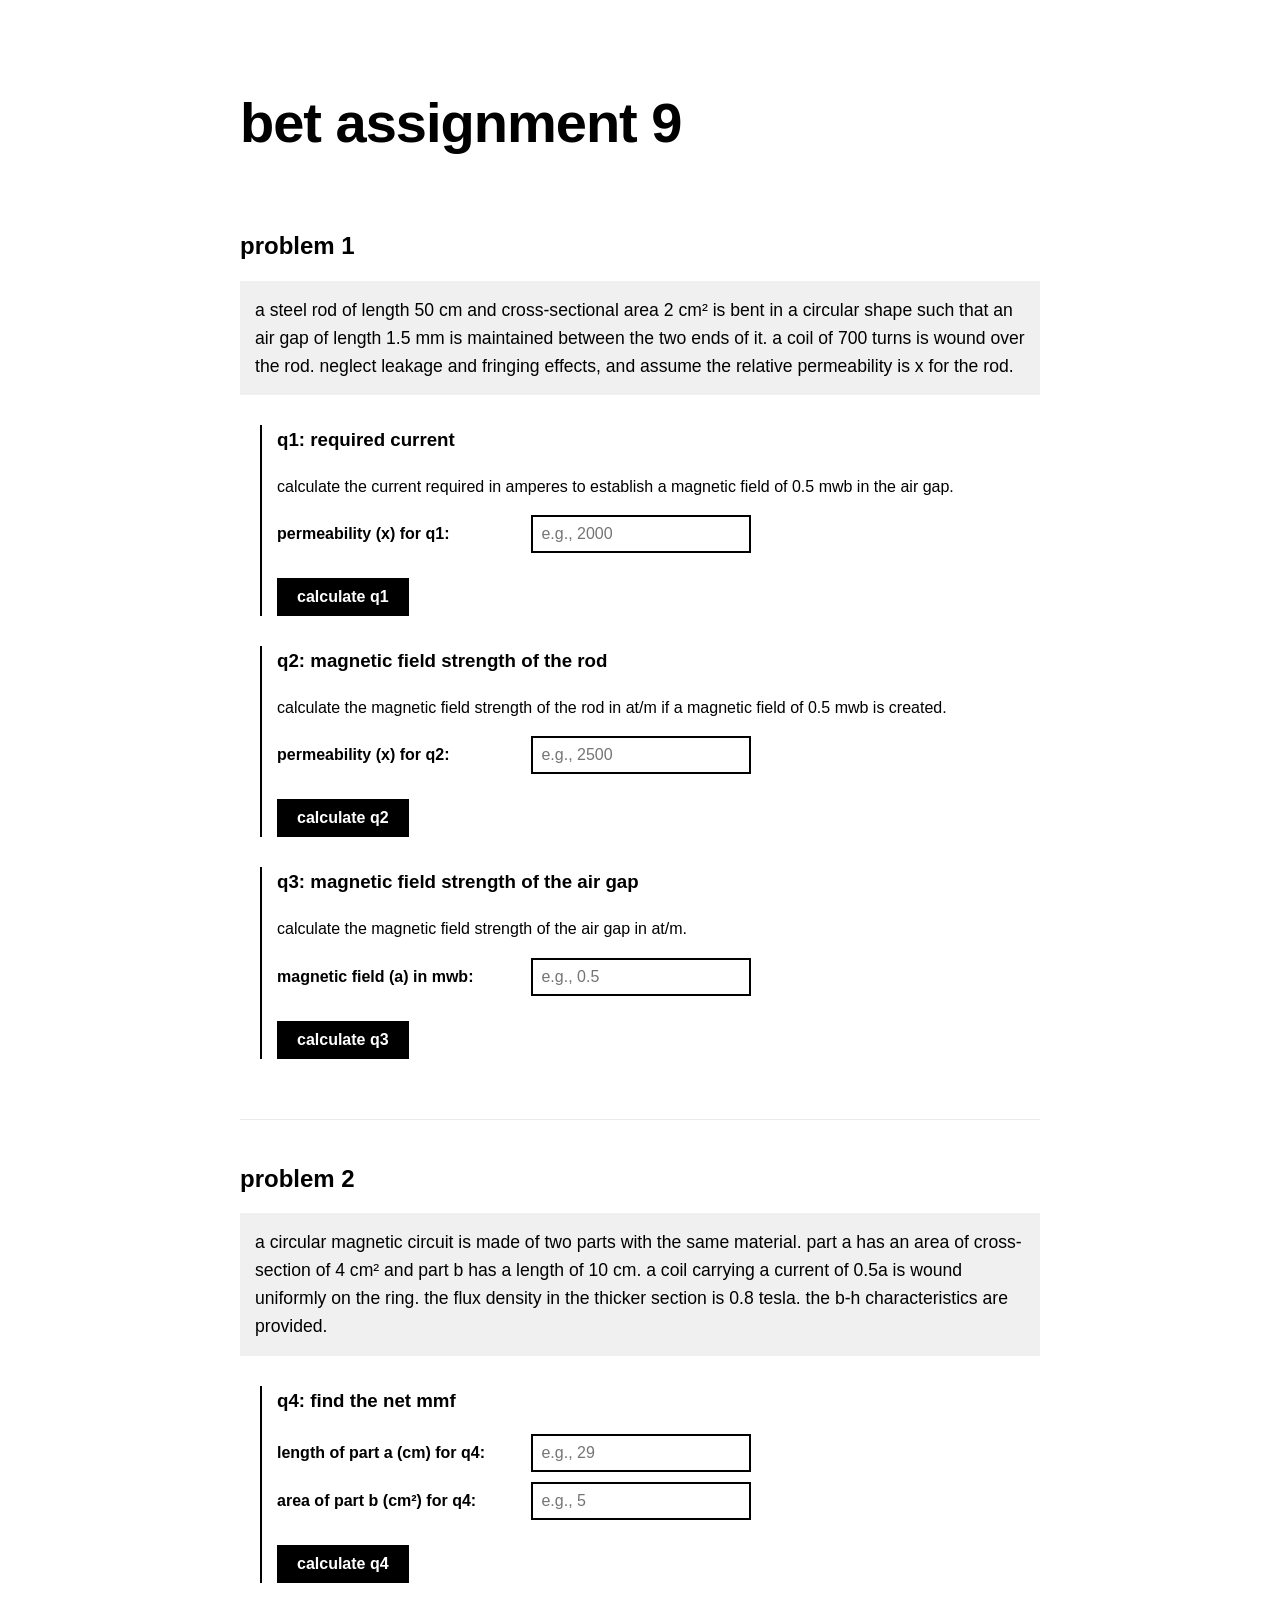
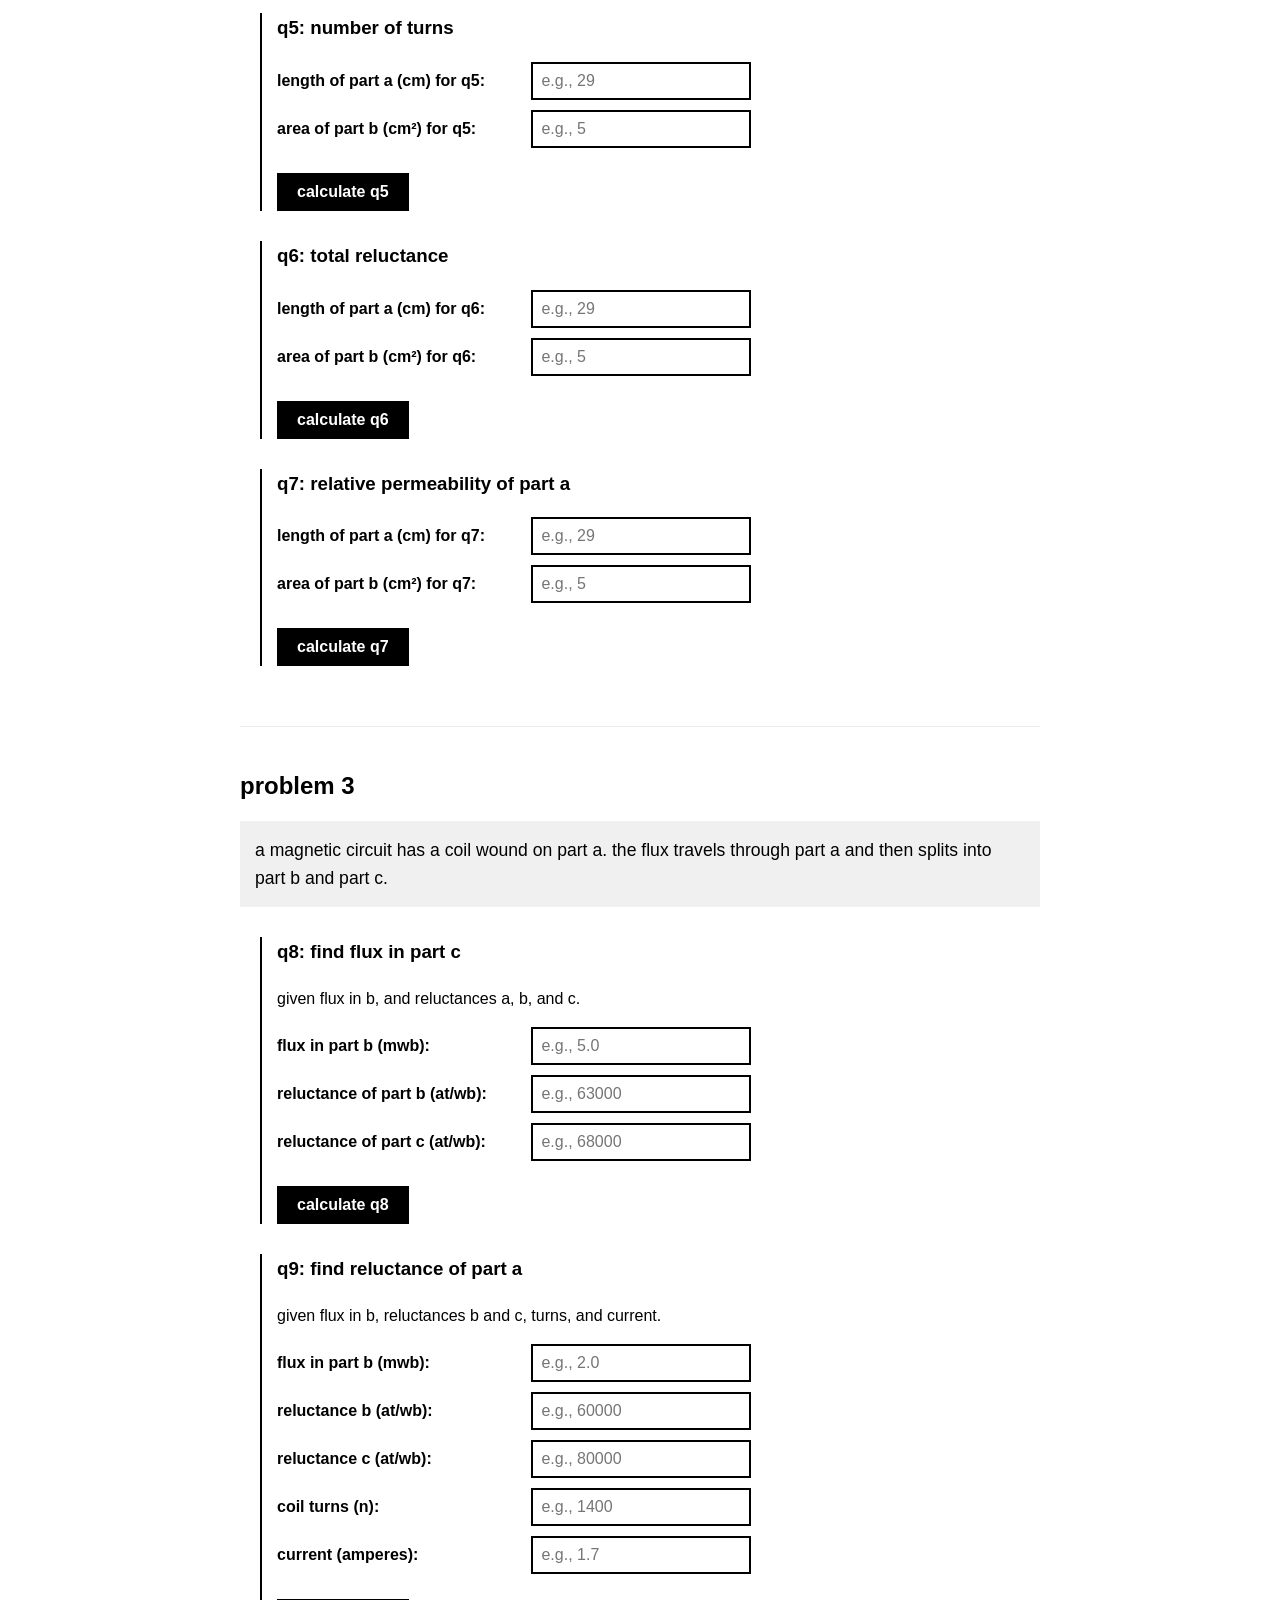
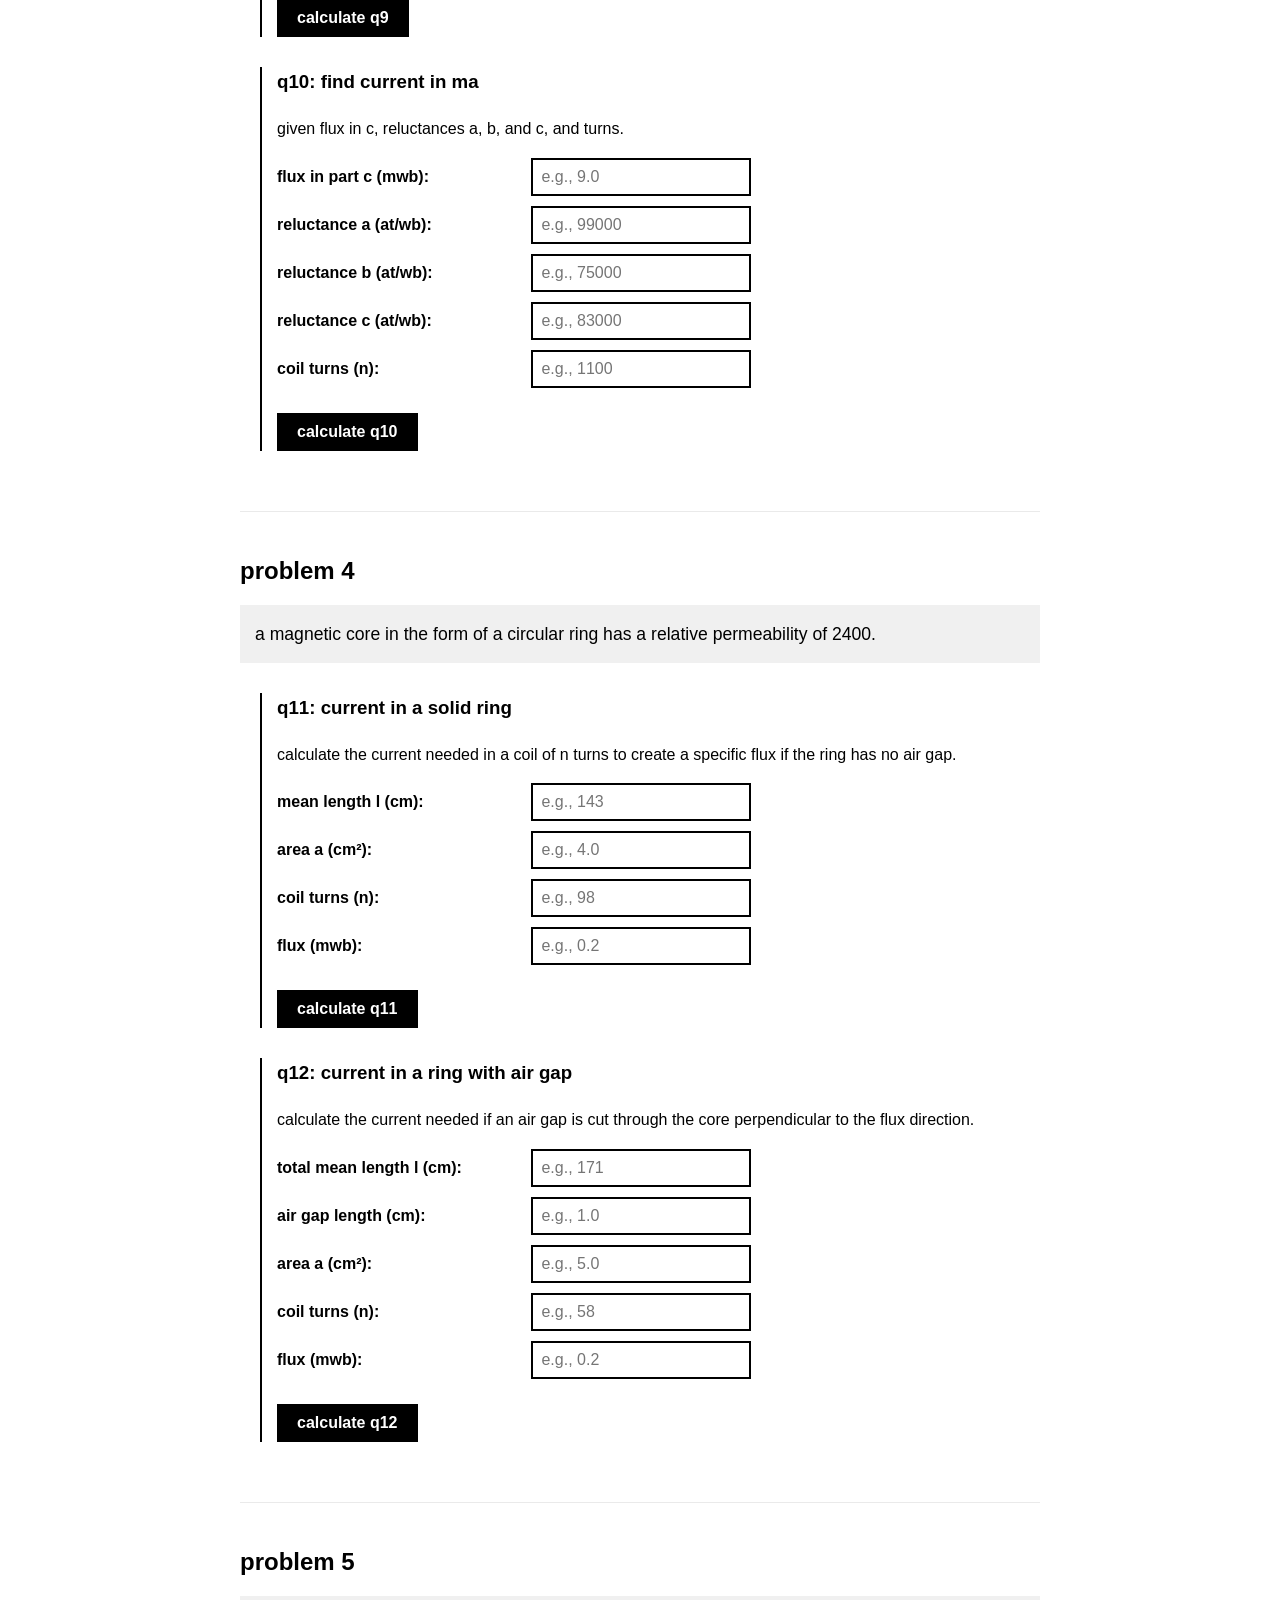
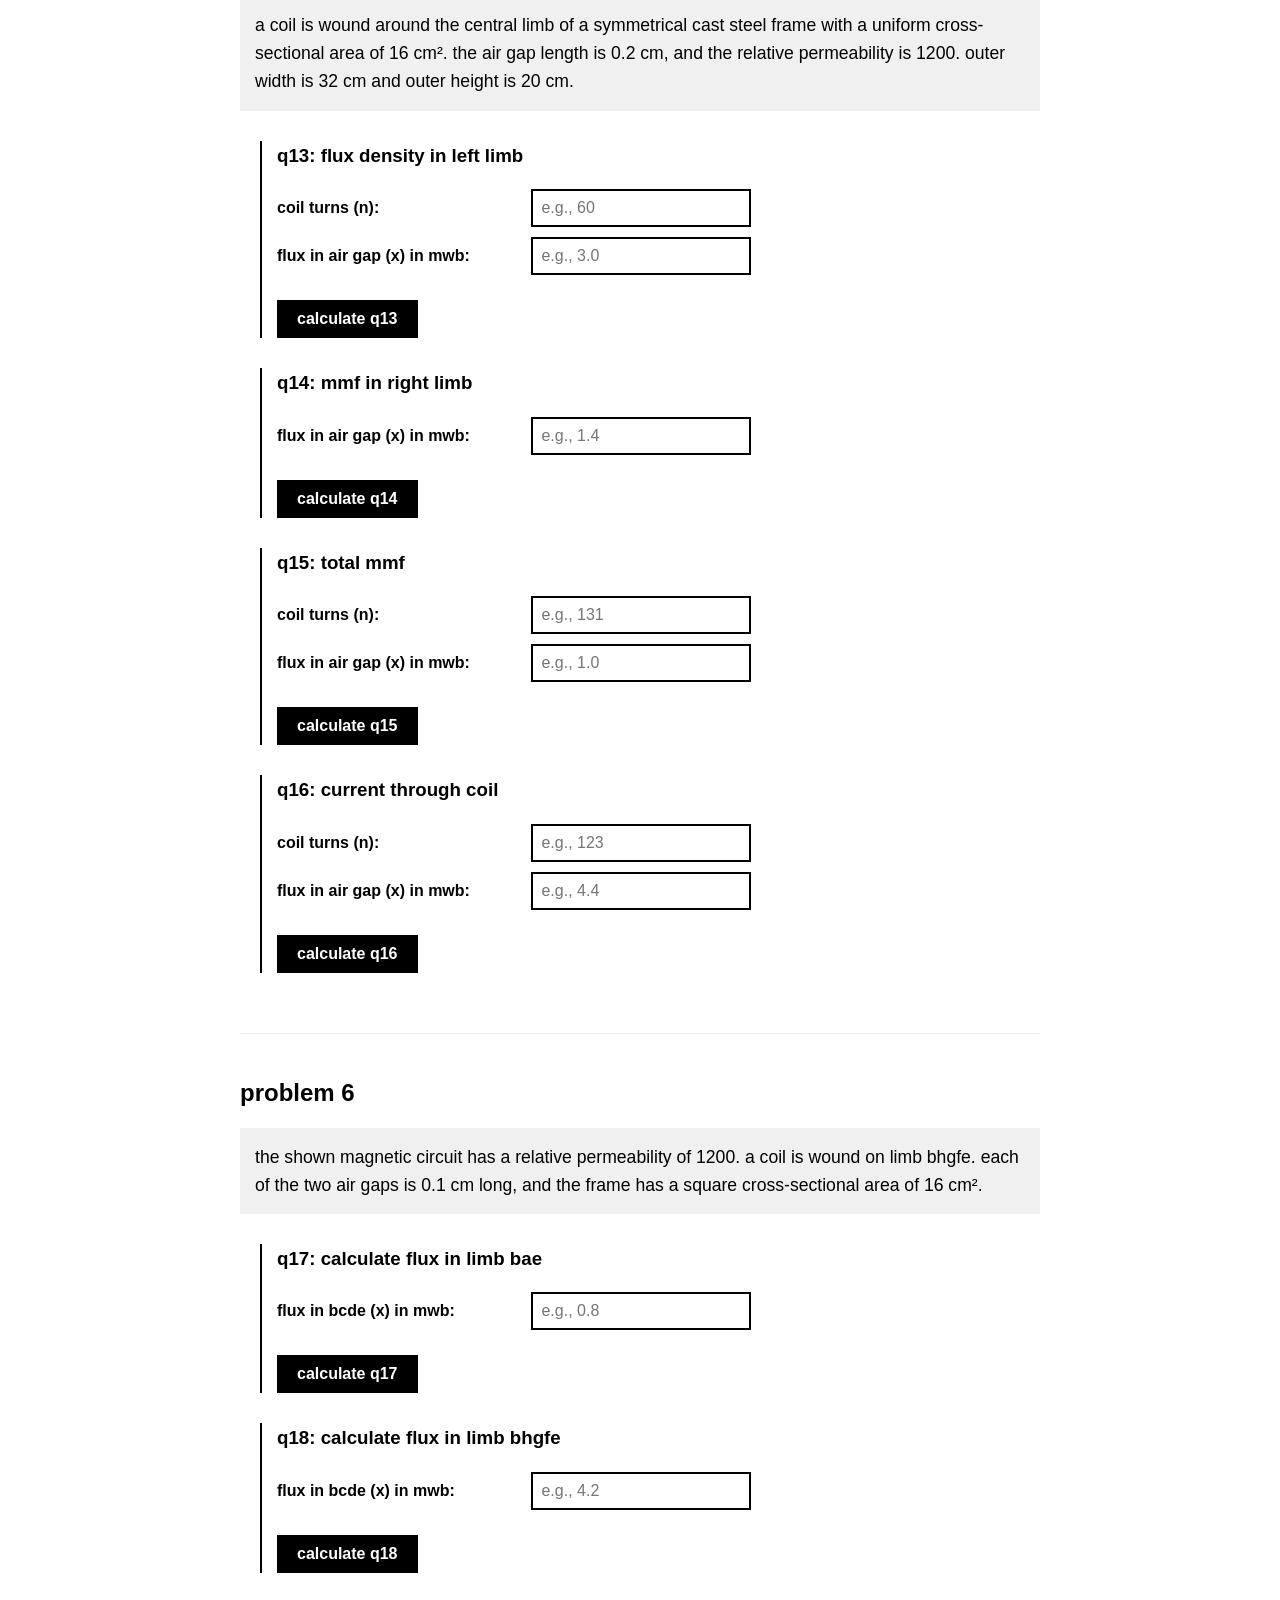
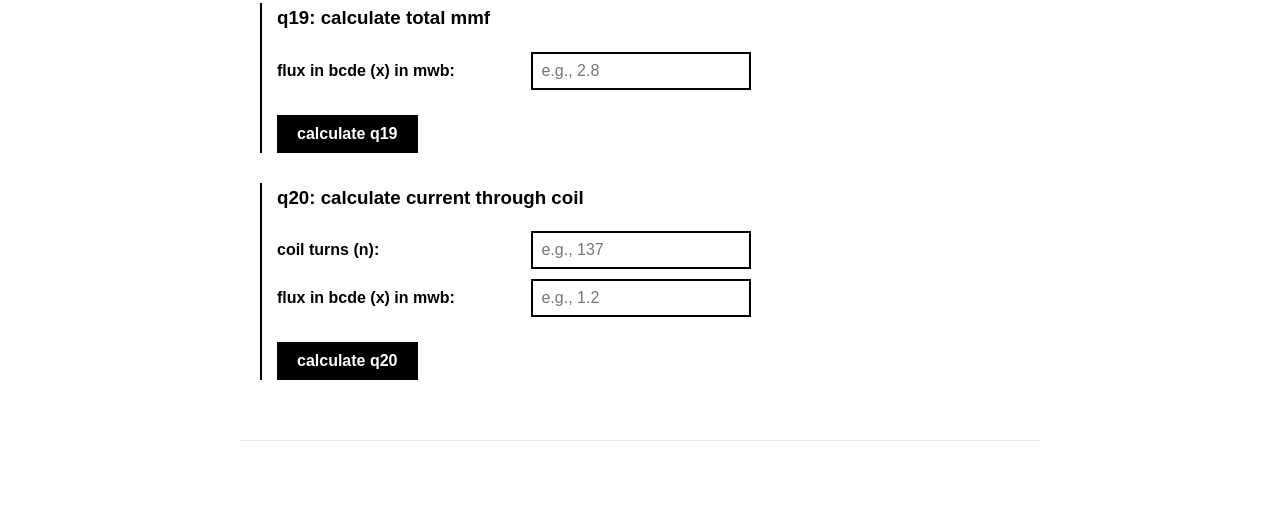
<file: bet9/index.html>
<!DOCTYPE html>
<html lang="en">
<head>
    <meta charset="UTF-8">
    <meta name="viewport" content="width=device-width, initial-scale=1.0">
    <title>bet assignment 9</title>
    <link rel="stylesheet" href="style.css">
</head>
<body>

    <h1>bet assignment 9</h1>

    <div class="question-block">
        <h2>problem 1</h2>
        <div class="problem-text">
            a steel rod of length 50 cm and cross-sectional area 2 cm² is bent in a circular shape such that an air gap of length 1.5 mm is maintained between the two ends of it. a coil of 700 turns is wound over the rod. neglect leakage and fringing effects, and assume the relative permeability is x for the rod.
        </div>

        <div class="sub-question">
            <h3>q1: required current</h3>
            <p>calculate the current required in amperes to establish a magnetic field of 0.5 mwb in the air gap.</p>
            <div class="input-group">
                <label>permeability (x) for q1:</label>
                <input type="number" id="p1q1-x" placeholder="e.g., 2000">
            </div>
            <button onclick="calcP1Q1()">calculate q1</button>
            <div class="result" id="p1q1-result"></div>
        </div>

        <div class="sub-question">
            <h3>q2: magnetic field strength of the rod</h3>
            <p>calculate the magnetic field strength of the rod in at/m if a magnetic field of 0.5 mwb is created.</p>
            <div class="input-group">
                <label>permeability (x) for q2:</label>
                <input type="number" id="p1q2-x" placeholder="e.g., 2500">
            </div>
            <button onclick="calcP1Q2()">calculate q2</button>
            <div class="result" id="p1q2-result"></div>
        </div>

        <div class="sub-question">
            <h3>q3: magnetic field strength of the air gap</h3>
            <p>calculate the magnetic field strength of the air gap in at/m.</p>
            <div class="input-group">
                <label>magnetic field (a) in mwb:</label>
                <input type="number" id="p1q3-flux" placeholder="e.g., 0.5">
            </div>
            <button onclick="calcP1Q3()">calculate q3</button>
            <div class="result" id="p1q3-result"></div>
        </div>
    </div>

    <div class="question-block">
        <h2>problem 2</h2>
        <div class="problem-text">
            a circular magnetic circuit is made of two parts with the same material. part a has an area of cross-section of 4 cm² and part b has a length of 10 cm. a coil carrying a current of 0.5a is wound uniformly on the ring. the flux density in the thicker section is 0.8 tesla. the b-h characteristics are provided.
        </div>

        <div class="sub-question">
            <h3>q4: find the net mmf</h3>
            <div class="input-group">
                <label>length of part a (cm) for q4:</label>
                <input type="number" id="p2q4-len" placeholder="e.g., 29">
            </div>
            <div class="input-group">
                <label>area of part b (cm²) for q4:</label>
                <input type="number" id="p2q4-area" placeholder="e.g., 5">
            </div>
            <button onclick="calcP2Q4()">calculate q4</button>
            <div class="result" id="p2q4-result"></div>
        </div>

        <div class="sub-question">
            <h3>q5: number of turns</h3>
            <div class="input-group">
                <label>length of part a (cm) for q5:</label>
                <input type="number" id="p2q5-len" placeholder="e.g., 29">
            </div>
            <div class="input-group">
                <label>area of part b (cm²) for q5:</label>
                <input type="number" id="p2q5-area" placeholder="e.g., 5">
            </div>
            <button onclick="calcP2Q5()">calculate q5</button>
            <div class="result" id="p2q5-result"></div>
        </div>

        <div class="sub-question">
            <h3>q6: total reluctance</h3>
            <div class="input-group">
                <label>length of part a (cm) for q6:</label>
                <input type="number" id="p2q6-len" placeholder="e.g., 29">
            </div>
            <div class="input-group">
                <label>area of part b (cm²) for q6:</label>
                <input type="number" id="p2q6-area" placeholder="e.g., 5">
            </div>
            <button onclick="calcP2Q6()">calculate q6</button>
            <div class="result" id="p2q6-result"></div>
        </div>

        <div class="sub-question">
            <h3>q7: relative permeability of part a</h3>
            <div class="input-group">
                <label>length of part a (cm) for q7:</label>
                <input type="number" id="p2q7-len" placeholder="e.g., 29">
            </div>
            <div class="input-group">
                <label>area of part b (cm²) for q7:</label>
                <input type="number" id="p2q7-area" placeholder="e.g., 5">
            </div>
            <button onclick="calcP2Q7()">calculate q7</button>
            <div class="result" id="p2q7-result"></div>
        </div>
    </div>

    <div class="question-block">
        <h2>problem 3</h2>
        <div class="problem-text">
            a magnetic circuit has a coil wound on part a. the flux travels through part a and then splits into part b and part c.
        </div>

        <div class="sub-question">
            <h3>q8: find flux in part c</h3>
            <p>given flux in b, and reluctances a, b, and c.</p>
            <div class="input-group">
                <label>flux in part b (mwb):</label>
                <input type="number" id="p3q1-flux-b" placeholder="e.g., 5.0">
            </div>
            <div class="input-group">
                <label>reluctance of part b (at/wb):</label>
                <input type="number" id="p3q1-rel-b" placeholder="e.g., 63000">
            </div>
            <div class="input-group">
                <label>reluctance of part c (at/wb):</label>
                <input type="number" id="p3q1-rel-c" placeholder="e.g., 68000">
            </div>
            <button onclick="calcP3Q1()">calculate q8</button>
            <div class="result" id="p3q1-result"></div>
        </div>

        <div class="sub-question">
            <h3>q9: find reluctance of part a</h3>
            <p>given flux in b, reluctances b and c, turns, and current.</p>
            <div class="input-group">
                <label>flux in part b (mwb):</label>
                <input type="number" id="p3q2-flux-b" placeholder="e.g., 2.0">
            </div>
            <div class="input-group">
                <label>reluctance b (at/wb):</label>
                <input type="number" id="p3q2-rel-b" placeholder="e.g., 60000">
            </div>
            <div class="input-group">
                <label>reluctance c (at/wb):</label>
                <input type="number" id="p3q2-rel-c" placeholder="e.g., 80000">
            </div>
            <div class="input-group">
                <label>coil turns (n):</label>
                <input type="number" id="p3q2-turns" placeholder="e.g., 1400">
            </div>
            <div class="input-group">
                <label>current (amperes):</label>
                <input type="number" id="p3q2-current" placeholder="e.g., 1.7">
            </div>
            <button onclick="calcP3Q2()">calculate q9</button>
            <div class="result" id="p3q2-result"></div>
        </div>

        <div class="sub-question">
            <h3>q10: find current in ma</h3>
            <p>given flux in c, reluctances a, b, and c, and turns.</p>
            <div class="input-group">
                <label>flux in part c (mwb):</label>
                <input type="number" id="p3q3-flux-c" placeholder="e.g., 9.0">
            </div>
            <div class="input-group">
                <label>reluctance a (at/wb):</label>
                <input type="number" id="p3q3-rel-a" placeholder="e.g., 99000">
            </div>
            <div class="input-group">
                <label>reluctance b (at/wb):</label>
                <input type="number" id="p3q3-rel-b" placeholder="e.g., 75000">
            </div>
            <div class="input-group">
                <label>reluctance c (at/wb):</label>
                <input type="number" id="p3q3-rel-c" placeholder="e.g., 83000">
            </div>
            <div class="input-group">
                <label>coil turns (n):</label>
                <input type="number" id="p3q3-turns" placeholder="e.g., 1100">
            </div>
            <button onclick="calcP3Q3()">calculate q10</button>
            <div class="result" id="p3q3-result"></div>
        </div>
    </div>

    <div class="question-block">
        <h2>problem 4</h2>
        <div class="problem-text">
            a magnetic core in the form of a circular ring has a relative permeability of 2400. 
        </div>

        <div class="sub-question">
            <h3>q11: current in a solid ring</h3>
            <p>calculate the current needed in a coil of n turns to create a specific flux if the ring has no air gap.</p>
            <div class="input-group">
                <label>mean length l (cm):</label>
                <input type="number" id="p4q11-len" placeholder="e.g., 143">
            </div>
            <div class="input-group">
                <label>area a (cm²):</label>
                <input type="number" id="p4q11-area" placeholder="e.g., 4.0">
            </div>
            <div class="input-group">
                <label>coil turns (n):</label>
                <input type="number" id="p4q11-turns" placeholder="e.g., 98">
            </div>
            <div class="input-group">
                <label>flux (mwb):</label>
                <input type="number" id="p4q11-flux" placeholder="e.g., 0.2">
            </div>
            <button onclick="calcP4Q11()">calculate q11</button>
            <div class="result" id="p4q11-result"></div>
        </div>

        <div class="sub-question">
            <h3>q12: current in a ring with air gap</h3>
            <p>calculate the current needed if an air gap is cut through the core perpendicular to the flux direction.</p>
            <div class="input-group">
                <label>total mean length l (cm):</label>
                <input type="number" id="p4q12-len" placeholder="e.g., 171">
            </div>
            <div class="input-group">
                <label>air gap length (cm):</label>
                <input type="number" id="p4q12-gap" placeholder="e.g., 1.0">
            </div>
            <div class="input-group">
                <label>area a (cm²):</label>
                <input type="number" id="p4q12-area" placeholder="e.g., 5.0">
            </div>
            <div class="input-group">
                <label>coil turns (n):</label>
                <input type="number" id="p4q12-turns" placeholder="e.g., 58">
            </div>
            <div class="input-group">
                <label>flux (mwb):</label>
                <input type="number" id="p4q12-flux" placeholder="e.g., 0.2">
            </div>
            <button onclick="calcP4Q12()">calculate q12</button>
            <div class="result" id="p4q12-result"></div>
        </div>
    </div>

    <div class="question-block">
        <h2>problem 5</h2>
        <div class="problem-text">
            a coil is wound around the central limb of a symmetrical cast steel frame with a uniform cross-sectional area of 16 cm². the air gap length is 0.2 cm, and the relative permeability is 1200. outer width is 32 cm and outer height is 20 cm.
        </div>

        <div class="sub-question">
            <h3>q13: flux density in left limb</h3>
            <div class="input-group">
                <label>coil turns (n):</label>
                <input type="number" id="p5q13-turns" placeholder="e.g., 60">
            </div>
            <div class="input-group">
                <label>flux in air gap (x) in mwb:</label>
                <input type="number" id="p5q13-flux" placeholder="e.g., 3.0">
            </div>
            <button onclick="calcP5Q13()">calculate q13</button>
            <div class="result" id="p5q13-result"></div>
        </div>

        <div class="sub-question">
            <h3>q14: mmf in right limb</h3>
            <div class="input-group">
                <label>flux in air gap (x) in mwb:</label>
                <input type="number" id="p5q14-flux" placeholder="e.g., 1.4">
            </div>
            <button onclick="calcP5Q14()">calculate q14</button>
            <div class="result" id="p5q14-result"></div>
        </div>

        <div class="sub-question">
            <h3>q15: total mmf</h3>
            <div class="input-group">
                <label>coil turns (n):</label>
                <input type="number" id="p5q15-turns" placeholder="e.g., 131">
            </div>
            <div class="input-group">
                <label>flux in air gap (x) in mwb:</label>
                <input type="number" id="p5q15-flux" placeholder="e.g., 1.0">
            </div>
            <button onclick="calcP5Q15()">calculate q15</button>
            <div class="result" id="p5q15-result"></div>
        </div>

        <div class="sub-question">
            <h3>q16: current through coil</h3>
            <div class="input-group">
                <label>coil turns (n):</label>
                <input type="number" id="p5q16-turns" placeholder="e.g., 123">
            </div>
            <div class="input-group">
                <label>flux in air gap (x) in mwb:</label>
                <input type="number" id="p5q16-flux" placeholder="e.g., 4.4">
            </div>
            <button onclick="calcP5Q16()">calculate q16</button>
            <div class="result" id="p5q16-result"></div>
        </div>
    </div>

    <div class="question-block">
        <h2>problem 6</h2>
        <div class="problem-text">
            the shown magnetic circuit has a relative permeability of 1200. a coil is wound on limb bhgfe. each of the two air gaps is 0.1 cm long, and the frame has a square cross-sectional area of 16 cm². 
        </div>

        <div class="sub-question">
            <h3>q17: calculate flux in limb bae</h3>
            <div class="input-group">
                <label>flux in bcde (x) in mwb:</label>
                <input type="number" id="p6q17-flux" placeholder="e.g., 0.8">
            </div>
            <button onclick="calcP6Q17()">calculate q17</button>
            <div class="result" id="p6q17-result"></div>
        </div>

        <div class="sub-question">
            <h3>q18: calculate flux in limb bhgfe</h3>
            <div class="input-group">
                <label>flux in bcde (x) in mwb:</label>
                <input type="number" id="p6q18-flux" placeholder="e.g., 4.2">
            </div>
            <button onclick="calcP6Q18()">calculate q18</button>
            <div class="result" id="p6q18-result"></div>
        </div>

        <div class="sub-question">
            <h3>q19: calculate total mmf</h3>
            <div class="input-group">
                <label>flux in bcde (x) in mwb:</label>
                <input type="number" id="p6q19-flux" placeholder="e.g., 2.8">
            </div>
            <button onclick="calcP6Q19()">calculate q19</button>
            <div class="result" id="p6q19-result"></div>
        </div>

        <div class="sub-question">
            <h3>q20: calculate current through coil</h3>
            <div class="input-group">
                <label>coil turns (n):</label>
                <input type="number" id="p6q20-turns" placeholder="e.g., 137">
            </div>
            <div class="input-group">
                <label>flux in bcde (x) in mwb:</label>
                <input type="number" id="p6q20-flux" placeholder="e.g., 1.2">
            </div>
            <button onclick="calcP6Q20()">calculate q20</button>
            <div class="result" id="p6q20-result"></div>
        </div>
    </div>

    <script src="script.js"></script>
</body>
</html>
</file>
<file: bet9/style.css>
body {
    font-family: 'Futura', 'Trebuchet MS', Arial, sans-serif;
    background-color: #ffffff;
    color: #000000;
    max-width: 800px;
    margin: 0 auto;
    padding: 40px 20px;
    line-height: 1.6;
}

h1 {
    font-size: 3.5rem;
    letter-spacing: -1px;
    margin-bottom: 50px;
    /*border-bottom: 4px solid #000;*/
    padding-bottom: 10px;
}

.question-block {
    margin-bottom: 40px;
    padding-bottom: 30px;
    border-bottom: 1px solid #eaeaea;
}

h2 {
    font-size: 1.5rem;
    margin-bottom: 15px;
}

.sub-question {
    margin-left: 20px;
    padding-left: 15px;
    border-left: 2px solid #000;
    margin-bottom: 30px;
}
.problem-text {
    font-size: 1.1rem;
    margin-bottom: 30px;
    background-color: #f0f0f0;
    padding: 15px;
}

.input-group {
    margin-bottom: 10px;
}

label {
    display: inline-block;
    width: 250px;
    font-weight: bold;
}

input {
    padding: 8px;
    font-size: 1rem;
    border: 2px solid #000;
    border-radius: 0;
    font-family: inherit;
}

button {
    margin-top: 15px;
    padding: 10px 20px;
    font-size: 1rem;
    font-weight: bold;
    background-color: #000;
    color: #fff;
    border: none;
    cursor: pointer;
    font-family: inherit;
}

button:hover {
    background-color: #444;
}

.result {
    margin-top: 15px;
    font-size: 1.2rem;
    font-weight: bold;
}

.pdf-section {
    margin-top: 60px;
    padding: 20px;
    background-color: #f9f9f9;
    border: 2px solid #000;
    text-align: center;
}

.pdf-section a {
    color: #000;
    font-weight: bold;
    text-decoration: underline;
}
</file>
